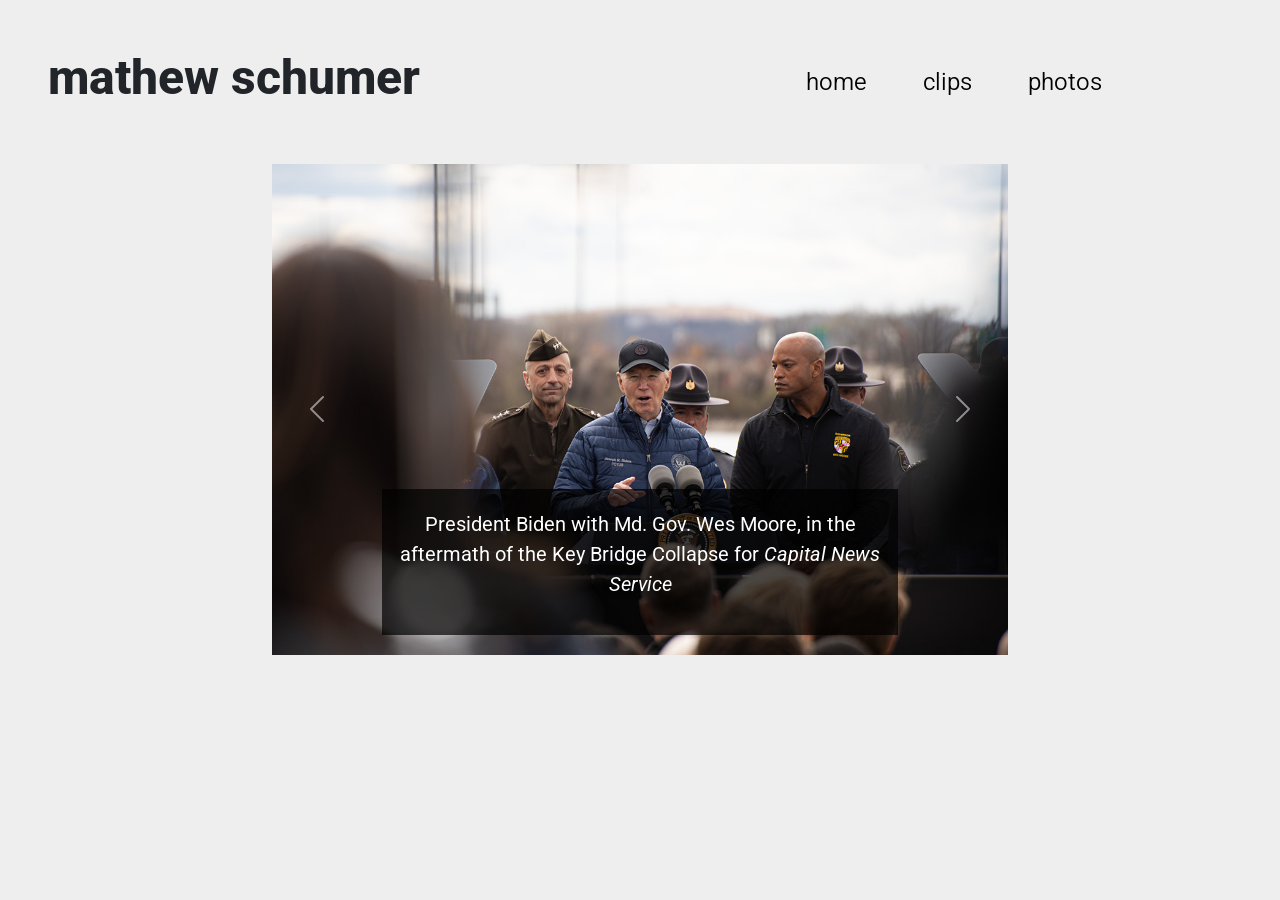
<file: photo/index.html>
<!DOCTYPE html>
<html lang="en">

<head>
    <meta charset="utf-8">
    <meta name="viewport" content="width=device-width, initial-scale=1.0">
    <meta http-equiv="X-UA-Compatible" content="ie=edge">
    <title>mathew schumer - photos</title>
    <meta name="description" content="Mathew Schumer - photos">
    <link rel="preconnect" href="https://fonts.googleapis.com">
    <link rel="preconnect" href="https://fonts.gstatic.com" crossorigin>
    <link
        href="https://fonts.googleapis.com/css2?family=Raleway:ital,wght@0,100;0,200;0,300;0,400;0,500;0,600;0,700;1,100;1,200;1,300;1,400;1,500;1,600;1,700;1,800;1,900&display=swap"
        rel="stylesheet">
        <link href="https://fonts.googleapis.com/css2?family=Roboto:ital,wght@0,100;0,300;0,400;0,500;0,700;0,900;1,100;1,300;1,400;1,500;1,700;1,900&display=swap" rel="stylesheet">
    <link rel="preconnect" href="https://fonts.googleapis.com">
    <link rel="preconnect" href="https://fonts.gstatic.com" crossorigin>
    <link rel="stylesheet" href="https://cdn.jsdelivr.net/npm/bootstrap-icons@1.11.3/font/bootstrap-icons.min.css">
    <link href="https://fonts.googleapis.com/css2?family=Gloock&display=swap" rel="stylesheet">
    <link href="https://cdn.jsdelivr.net/npm/bootstrap@5.2.3/dist/css/bootstrap.min.css" rel="stylesheet"
        integrity="sha384-rbsA2VBKQhggwzxH7pPCaAqO46MgnOM80zW1RWuH61DGLwZJEdK2Kadq2F9CUG65" crossorigin="anonymous">
    <link rel="stylesheet" href="/css/css.css">
</head>

<body>

  <header>
    <div class="row align-items-center">
        <!-- Page Title on the Left -->
        <div class="col-6 text-start">
            <h1>mathew schumer</h1>
        </div>
        <div class="col-lg-6">
                <ul class="nav justify-content-center">
                    <li class="nav-item">
                        <a class="nav-link active" href="../index.html">home</a>
                    </li>
                    <li class="nav-item">
                        <a class="nav-link" href="../writing/index.html">clips</a>
                    </li>
                    <li class="nav-item">
                        <a class="nav-link" href="../photo/index.html">photos</a>
                    </li>
                </ul>
            </div>
    </header>
              <div class="container">
                <div class="row text-center">
                  <div id="carouselExampleCaptions" class="col-lg-8 offset-lg-2 carousel slide" style="max-width: 800px; margin: auto;">
                    <div class="carousel-inner">
                      <div class="carousel-item active">
                        <img src="/images/biden_key.jpg" class="d-block w-100" alt="...">
                        <div class="carousel-caption d-none d-md-block">
                          <p>President Biden with Md. Gov. Wes Moore, in the 
                          aftermath of the Key Bridge Collapse for <em>Capital News Service</em></p>
                        </div>
                      </div>
                      <div class="carousel-item">
                        <img src="/images/workers_001.jpg" class="d-block w-100" alt="...">
                        <div class="carousel-caption d-none d-md-block">
                          <p>Sarbucks workers amidst unionization efforts at the company's Shipley's Grant location for 
                          <em>The Baltimore Sun</em></p>
                        </div>
                      </div>
                      <div class="carousel-item">
                        <img src="/images/margaret_steiner_reston_VA.jpg" class="d-block w-100" alt="...">
                        <div class="carousel-caption d-none d-md-block">
                          <p>Virginia woman demonstrating in support of reproductive rights in front of the Supreme Court for 
                          <em>Capital News Service</em></p>
                        </div>
                      </div>
                    </div>
                    <button class="carousel-control-prev" type="button" data-bs-target="#carouselExampleCaptions" data-bs-slide="prev">
                      <span class="carousel-control-prev-icon" aria-hidden="true"></span>
                      <span class="visually-hidden">Previous</span>
                    </button>
                    <button class="carousel-control-next" type="button" data-bs-target="#carouselExampleCaptions" data-bs-slide="next">
                      <span class="carousel-control-next-icon" aria-hidden="true"></span>
                      <span class="visually-hidden">Next</span>
                    </button>
                  </div>
                </div>
              </div>              

  <script src="https://cdn.jsdelivr.net/npm/@popperjs/core@2.11.6/dist/umd/popper.min.js"
    integrity="sha384-oBqDVmMz9ATKxIep9tiCxS/Z9fNfEXiDAYTujMAeBAsjFuCZSmKbSSUnQlmh/jp3"
    crossorigin="anonymous"></script>
  <script src="https://cdn.jsdelivr.net/npm/bootstrap@5.2.3/dist/js/bootstrap.min.js"
    integrity="sha384-cuYeSxntonz0PPNlHhBs68uyIAVpIIOZZ5JqeqvYYIcEL727kskC66kF92t6Xl2V"
    crossorigin="anonymous"></script>
</body>

</html>
</file>
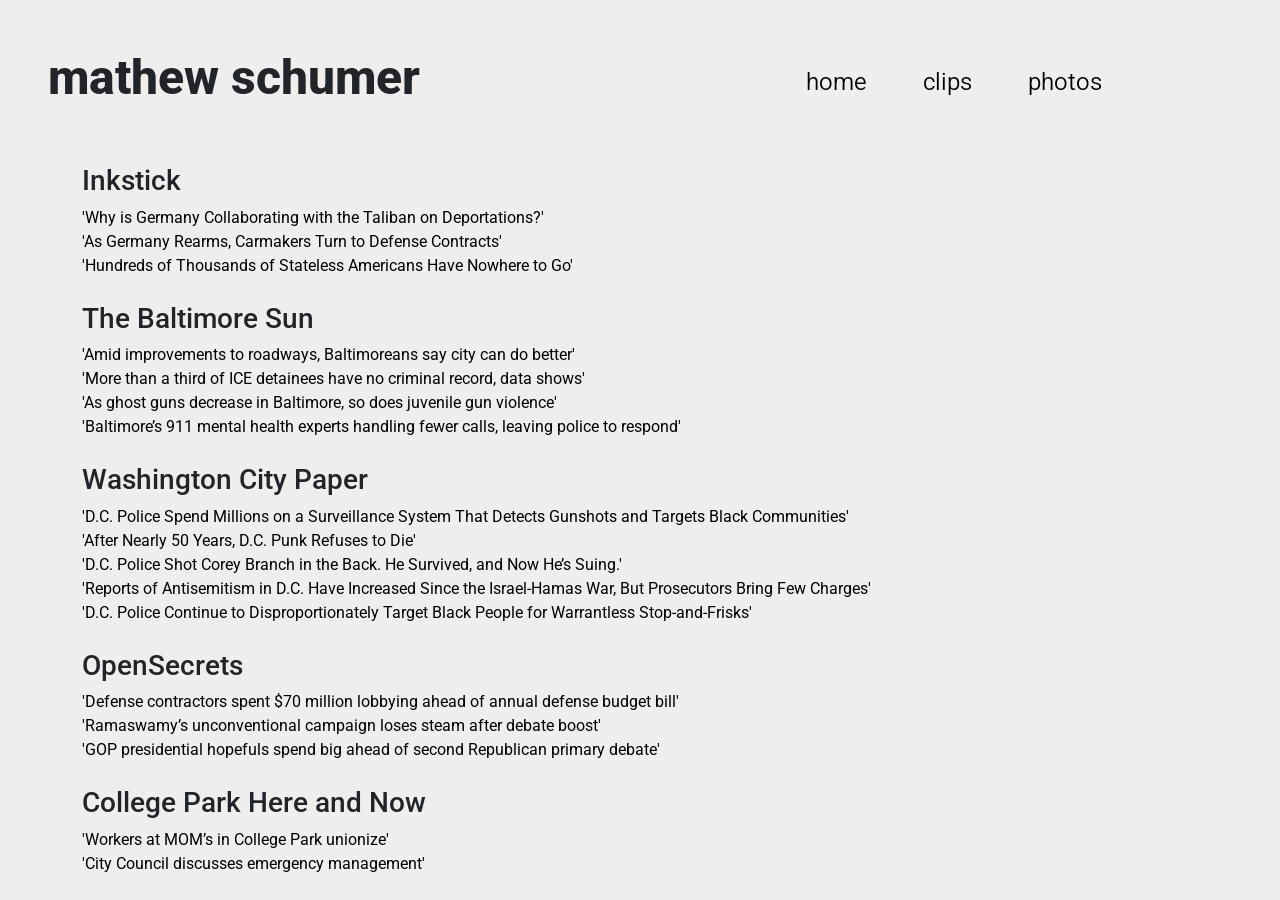
<file: writing/index.html>
<!DOCTYPE html>
<html lang="en">

<head>
    <meta charset="utf-8">
    <meta name="viewport" content="width=device-width, initial-scale=1.0">
    <meta http-equiv="X-UA-Compatible" content="ie=edge">
    <title>mathew schumer - clips</title>
    <meta name="description" content="mathew schumer - clips">
    <link rel="preconnect" href="https://fonts.googleapis.com">
    <link rel="preconnect" href="https://fonts.gstatic.com" crossorigin>
    <link
        href="https://fonts.googleapis.com/css2?family=Raleway:ital,wght@0,100;0,200;0,300;0,400;0,500;0,600;0,700;1,100;1,200;1,300;1,400;1,500;1,600;1,700;1,800;1,900&display=swap"
        rel="stylesheet">
        <link href="https://fonts.googleapis.com/css2?family=Roboto:ital,wght@0,100;0,300;0,400;0,500;0,700;0,900;1,100;1,300;1,400;1,500;1,700;1,900&display=swap" rel="stylesheet">
    <link rel="preconnect" href="https://fonts.googleapis.com">
    <link rel="preconnect" href="https://fonts.gstatic.com" crossorigin>
    <link rel="stylesheet" href="https://cdn.jsdelivr.net/npm/bootstrap-icons@1.11.3/font/bootstrap-icons.min.css">
    <link href="https://fonts.googleapis.com/css2?family=Gloock&display=swap" rel="stylesheet">
    <link href="https://cdn.jsdelivr.net/npm/bootstrap@5.2.3/dist/css/bootstrap.min.css" rel="stylesheet"
        integrity="sha384-rbsA2VBKQhggwzxH7pPCaAqO46MgnOM80zW1RWuH61DGLwZJEdK2Kadq2F9CUG65" crossorigin="anonymous">
    <link rel="stylesheet" href="/css/css.css">
</head>


<body>

    <header>
        <div class="row align-items-center">
            <!-- Page Title on the Left -->
            <div class="col-6 text-start">
                <h1>mathew schumer</h1>
            </div>
            <div class="col-lg-6">
                <ul class="nav justify-content-center">
                    <li class="nav-item">
                        <a class="nav-link active" href="../index.html">home</a>
                    </li>
                    <li class="nav-item">
                        <a class="nav-link" href="../writing/index.html">clips</a>
                    </li>
                    <li class="nav-item">
                        <a class="nav-link" href="../photo/index.html">photos</a>
                    </li>
                </ul>
            </header>
        </section>
        
        
        <div class="container">
             <div class="row">
                <div class="col-lg-4">
                    <h3>Inkstick</h3>
                </div>
            </div> 

            <div class="row clip-item">
                <a class="clip-link" href="https://inkstickmedia.com/why-is-germany-collaborating-with-the-taliban-on-deportations/" target="_blank">
                'Why is Germany Collaborating with the Taliban on Deportations?'
                </a>
            </div>

            <div class="row clip-item">
                <a class="clip-link" href="https://inkstickmedia.com/as-germany-rearms-carmakers-turn-to-defense-contracts/" target="_blank">
                'As Germany Rearms, Carmakers Turn to Defense Contracts'
                </a>
            </div>

            <div class="row clip-item">
                <a class="clip-link" href="https://inkstickmedia.com/hundreds-of-thousands-of-stateless-americans-have-nowhere-to-go/" target="_blank">
                'Hundreds of Thousands of Stateless Americans Have Nowhere to Go'
                </a>
            </div>

            <br/>

            <div class="row">
                <div class="col-lg-4">
                    <h3>The Baltimore Sun</h3>
                </div>
            </div> 

            <div class="row clip-item">
                <a class="clip-link" href="https://archive.ph/znfRU" target="_blank">
                'Amid improvements to roadways, Baltimoreans say city can do better'
                </a>
            </div>

            <div class="row clip-item">
                <a class="clip-link" href="https://archive.ph/ht1B7" target="_blank">
                'More than a third of ICE detainees have no criminal record, data shows'
                </a>
            </div>

            <div class="row clip-item">
                <a class="clip-link" href="https://archive.ph/wFTl0">
                'As ghost guns decrease in Baltimore, so does juvenile gun violence'
                </a>
            </div>

            <div class="row clip-item">
                <a class="clip-link" href="https://archive.ph/vrdzz">
                'Baltimore’s 911 mental health experts handling fewer calls, leaving police to respond'
                </a>
            </div>

            <br/>

            <div class="row">
                <div class="col-lg-4">
                    <h3>Washington City Paper</h3>
                </div>
            </div>

            <div class="row clip-item">
                <a class="clip-link" href="https://washingtoncitypaper.com/article/766017/police-surveillance-shotspotter/" target="_blank">
                'D.C. Police Spend Millions on a Surveillance System That Detects Gunshots and Targets Black Communities'
                </a>
            </div>

            <div class="row clip-item">
                <a class="clip-link" href="https://washingtoncitypaper.com/article/755479/after-nearly-50-years-d-c-punk-refuses-to-die/" target="_blank">
                'After Nearly 50 Years, D.C. Punk Refuses to Die'
                </a>
            </div>

            <div class="row clip-item">
                <a class="clip-link" href="https://washingtoncitypaper.com/article/755435/d-c-police-shot-corey-branch-in-the-back-he-survived-and-now-hes-suing/" target="_blank">
                'D.C. Police Shot Corey Branch in the Back. He Survived, and Now He’s Suing.'
                </a>
            </div>

            <div class="row clip-item">
                <a class="clip-link" href="https://washingtoncitypaper.com/article/750699/reports-of-antisemitism-in-d-c-have-increased-since-the-israel-hamas-war-but-prosecutors-bring-few-charges/" target="_blank">
                'Reports of Antisemitism in D.C. Have Increased Since the Israel-Hamas War, But Prosecutors Bring Few Charges'
                </a>
            </div>

            <div class="row clip-item">
                <a class="clip-link" href="https://washingtoncitypaper.com/article/749793/d-c-police-continue-to-disproportionately-target-black-people-for-warrantless-stop-and-frisks/" target="_blank">
                'D.C. Police Continue to Disproportionately Target Black People for Warrantless Stop-and-Frisks'
                </a>
            </div>

            <br/>

            <div class="row">
                <div class="col-lg-4">
                    <h3>OpenSecrets</h3>
                </div>
            </div> 

            <div class="row clip-item">
                <a class="clip-link" href="https://www.opensecrets.org/news/2023/10/defense-contractors-spent-70-million-lobbying-ahead-of-annual-defense-budget-bill-ndaa">
                'Defense contractors spent $70 million lobbying ahead of annual defense budget bill'
                </a>
            </div>

            <div class="row clip-item">
                <a class="clip-link" href="https://www.opensecrets.org/news/2023/10/ramaswamys-unconventional-campaign-loses-steam-after-debate-boost">
                'Ramaswamy’s unconventional campaign loses steam after debate boost'
                </a>
            </div>

            <div class="row clip-item">
                <a class="clip-link" href="https://www.opensecrets.org/news/2023/09/gop-hopefuls-spend-big-ahead-of-republican-primary-debate " target="_blank">
                'GOP presidential hopefuls spend big ahead of second Republican primary debate'
                </a>
            </div>

            <br/>

            <div class="row">
                <div class="col-lg-4">
                    <h3>College Park Here and Now</h3>
                </div>
            </div>

            <div class="row clip-item">
                <a class="clip-link" href="https://streetcarsuburbs.news/workers-at-moms-in-college-park-unionize/">
                'Workers at MOM’s in College Park unionize'
                </a>
            </div>

            <div class="row clip-item">
                <a class="clip-link" href="https://streetcarsuburbs.news/city-council-discusses-emergency-management/">
                'City Council discusses emergency management'
                </a>
            </div>
        </div>
    </div>

    
    <script src="https://cdn.jsdelivr.net/npm/@popperjs/core@2.11.6/dist/umd/popper.min.js"
        integrity="sha384-oBqDVmMz9ATKxIep9tiCxS/Z9fNfEXiDAYTujMAeBAsjFuCZSmKbSSUnQlmh/jp3"
        crossorigin="anonymous"></script>
    <script src="https://cdn.jsdelivr.net/npm/bootstrap@5.2.3/dist/js/bootstrap.min.js"
        integrity="sha384-cuYeSxntonz0PPNlHhBs68uyIAVpIIOZZ5JqeqvYYIcEL727kskC66kF92t6Xl2V"
        crossorigin="anonymous"></script>
</body>

</html>
</file>
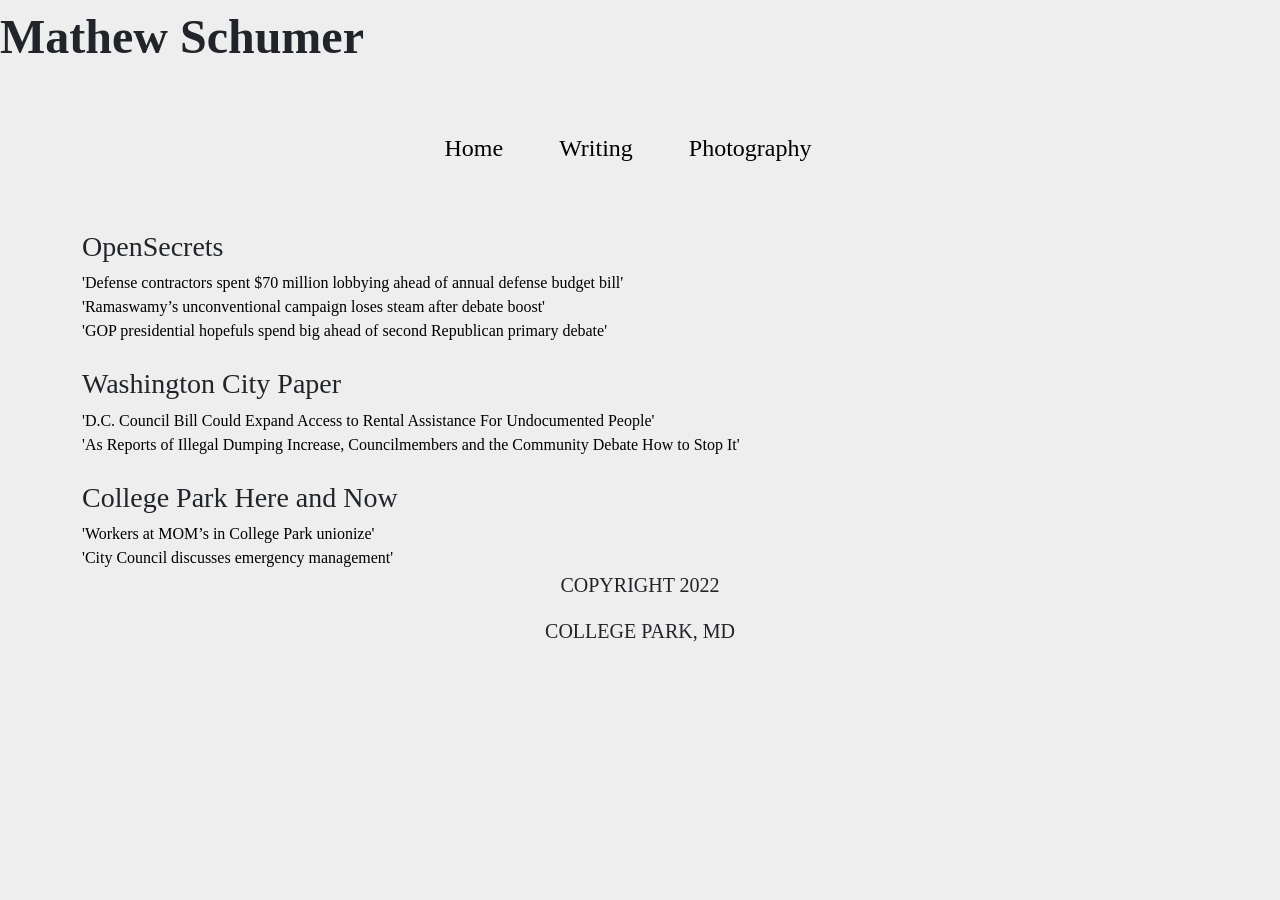
<file: writing/index copy.html>
<!DOCTYPE html>
<html lang="en">

<head>
    <meta charset="utf-8">
    <meta name="viewport" content="width=device-width, initial-scale=1.0">
    <meta http-equiv="X-UA-Compatible" content="ie=edge">
    <title>Mathew Schumer - Writing</title>
    <meta name="description" content="Mathew Schumer - Writing">
    <link rel="preconnect" href="https://fonts.googleapis.com">
    <link rel="preconnect" href="https://fonts.gstatic.com" crossorigin>
    <link
        href="https://fonts.googleapis.com/css2?family=Raleway:ital,wght@0,100;0,200;0,300;0,400;0,500;0,600;0,700;1,100;1,200;1,300;1,400;1,500;1,600;1,700;1,800;1,900&display=swap"
        rel="stylesheet">
    <link rel="preconnect" href="https://fonts.googleapis.com">
    <link rel="preconnect" href="https://fonts.gstatic.com" crossorigin>
    <link href="https://fonts.googleapis.com/css2?family=Gloock&display=swap" rel="stylesheet">
    <link href="https://cdn.jsdelivr.net/npm/bootstrap@5.2.3/dist/css/bootstrap.min.css" rel="stylesheet"
        integrity="sha384-rbsA2VBKQhggwzxH7pPCaAqO46MgnOM80zW1RWuH61DGLwZJEdK2Kadq2F9CUG65" crossorigin="anonymous">
    <link rel="stylesheet" href="../css/css.css">
</head>

<body>

            <header>
                <div class="row">
                    <h1>Mathew Schumer</h1>
                </div> 
                <ul class="nav justify-content-center">
                    <li class="nav-item">
                        <a class="nav-link active" href="../index.html">Home</a>
                    </li>
                    <li class="nav-item">
                        <a class="nav-link" href="../writing/index.html">Writing</a>
                    </li>
                    <li class="nav-item">
                        <a class="nav-link" href="../photo/index.html">Photography</a>
                    </li>
                </ul>
            </header>
        </section>

        <div class="container">

            
            <div class="row">
                <div class="col-lg-4">
                    <h3>OpenSecrets</h3>
                </div>
            </div> 

            <div class="row clip-item">
                <a class="clip-link" href="https://www.opensecrets.org/news/2023/10/defense-contractors-spent-70-million-lobbying-ahead-of-annual-defense-budget-bill-ndaa">
                'Defense contractors spent $70 million lobbying ahead of annual defense budget bill'
                </a>
            </div>

            <div class="row clip-item">
                <a class="clip-link" href="https://www.opensecrets.org/news/2023/10/ramaswamys-unconventional-campaign-loses-steam-after-debate-boost">
                'Ramaswamy’s unconventional campaign loses steam after debate boost'
                </a>
            </div>

            <div class="row clip-item">
                <a class="clip-link" href="https://www.opensecrets.org/news/2023/09/gop-hopefuls-spend-big-ahead-of-republican-primary-debate " target="_blank">
                'GOP presidential hopefuls spend big ahead of second Republican primary debate'
                </a>
            </div>

            <br/>

            <div class="row">
                <div class="col-lg-4">
                    <h3>Washington City Paper</h3>
                </div>
            </div>

            <div class="row clip-item">
                <a class="clip-link" href="https://washingtoncitypaper.com/article/631752/d-c-council-bill-could-expand-access-to-rental-assistance-for-undocumented-people/" target="_blank">
                'D.C. Council Bill Could Expand Access to Rental Assistance For Undocumented People'
                </a>
            </div>
            
            <div class="row clip-item">
                <a class="clip-link" href="https://washingtoncitypaper.com/article/623058/as-reports-of-illegal-dumping-increase-councilmembers-and-the-community-debate-how-to-stop-it/" target="_blank">
                'As Reports of Illegal Dumping Increase, Councilmembers and the Community Debate How to Stop It'
                </a>
            </div>

            <br/>

            <div class="row">
                <div class="col-lg-4">
                    <h3>College Park Here and Now</h3>
                </div>
            </div>

            <div class="row clip-item">
                <a class="clip-link" href="https://streetcarsuburbs.news/workers-at-moms-in-college-park-unionize/">
                'Workers at MOM’s in College Park unionize'
                </a>
            </div>

            <div class="row clip-item">
                <a class="clip-link" href="https://streetcarsuburbs.news/city-council-discusses-emergency-management/">
                'City Council discusses emergency management'
                </a>
            </div>
        </div>
    </div>

    <div class="filler"></div>

        <div class="row text-center">
            <footer>
                <p>COPYRIGHT 2022</p>
                <p>COLLEGE PARK, MD</p>
            </footer>
        </div>
    
    <script src="https://cdn.jsdelivr.net/npm/@popperjs/core@2.11.6/dist/umd/popper.min.js"
        integrity="sha384-oBqDVmMz9ATKxIep9tiCxS/Z9fNfEXiDAYTujMAeBAsjFuCZSmKbSSUnQlmh/jp3"
        crossorigin="anonymous"></script>
    <script src="https://cdn.jsdelivr.net/npm/bootstrap@5.2.3/dist/js/bootstrap.min.js"
        integrity="sha384-cuYeSxntonz0PPNlHhBs68uyIAVpIIOZZ5JqeqvYYIcEL727kskC66kF92t6Xl2V"
        crossorigin="anonymous"></script>
</body>

</html>
</file>
<file: css/css.css>
/* This is css :) */

/*

.roboto-thin {
  font-family: "Roboto", serif;
  font-weight: 100;
  font-style: normal;
}

.roboto-light {
  font-family: "Roboto", serif;
  font-weight: 300;
  font-style: normal;
}

.roboto-regular {
  font-family: "Roboto", serif;
  font-weight: 400;
  font-style: normal;
}

.roboto-medium {
  font-family: "Roboto", serif;
  font-weight: 500;
  font-style: normal;
}

.roboto-bold {
  font-family: "Roboto", serif;
  font-weight: 700;
  font-style: normal;
}

.roboto-black {
  font-family: "Roboto", serif;
  font-weight: 900;
  font-style: normal;
}

.roboto-thin-italic {
  font-family: "Roboto", serif;
  font-weight: 100;
  font-style: italic;
}

.roboto-light-italic {
  font-family: "Roboto", serif;
  font-weight: 300;
  font-style: italic;
}

.roboto-regular-italic {
  font-family: "Roboto", serif;
  font-weight: 400;
  font-style: italic;
}

.roboto-medium-italic {
  font-family: "Roboto", serif;
  font-weight: 500;
  font-style: italic;
}

.roboto-bold-italic {
  font-family: "Roboto", serif;
  font-weight: 700;
  font-style: italic;
}

.roboto-black-italic {
  font-family: "Roboto", serif;
  font-weight: 900;
  font-style: italic;
}
*/

body{
    font-family: 'Roboto', serif;
    background-color: #EEEEEE;
    display: flex;
    flex-direction: column;
    min-height: 100vh;
}

header {
  margin: 0px 0; /* Minimal margin at the top and bottom */
  padding-top: 0.5em; /* Padding inside the header for content spacing */
  padding-bottom: 0.5em;
  background-color: #EEEEEE /* Optional: Background color */
}

p{
  font-size: 20px;
}

a {
  color: #000000;  /* Sets the text color to black */
  text-decoration: none;  /* Removes the underline from the link */
}

a:hover {
  text-decoration: underline;  /* Underlines the link when hovered */
  color: #000000;  /* Keeps the color black on hover */
}

h1{
    padding-left: 1em;
    font-family: 'Roboto', serif;
    text-align: left;
    font-size: 3em;
    font-weight: 800;
}

h2{
    font-family: 'Roboto', serif;
    padding-top: 0em;
    color: #000000;
    font-size: 2.5em;
    font-weight: 700;
}

.nav{
    font-size: 1.5em;
    font-weight: 350;
    padding-top:2em;
    color: #000000;
    margin-bottom: 2em;
  }

  .nav-link{
    color: #000000;
  }

  .nav a:hover{
    font-weight: 800; /* Makes the text extremely bold */
    color: #000000; /* Keeps the text color black */
    text-decoration: none; /* Removes the underline */
  }

  .nav-item{
    color: #000000;
    margin-right: 1em;

  }

  .carousel-inner img {
    width: 100%;
    height: 100%; /* Adjust to your desired height */
    object-fit: cover; /* Ensures the image fills the area while maintaining its aspect ratio */
  }

  .carousel-caption {
    font-family: 'Roboto', serif;
    font-size: small;
    background-color: rgba(0, 0, 0, 0.7); /* Semi-transparent black background */
    color: white; /* Ensures text is readable on the dark background */
    max-width: 80%; /* Optional: Prevents captions from being too wide */
    margin: 0px; /* Centers the caption horizontally */
  }
</file>
